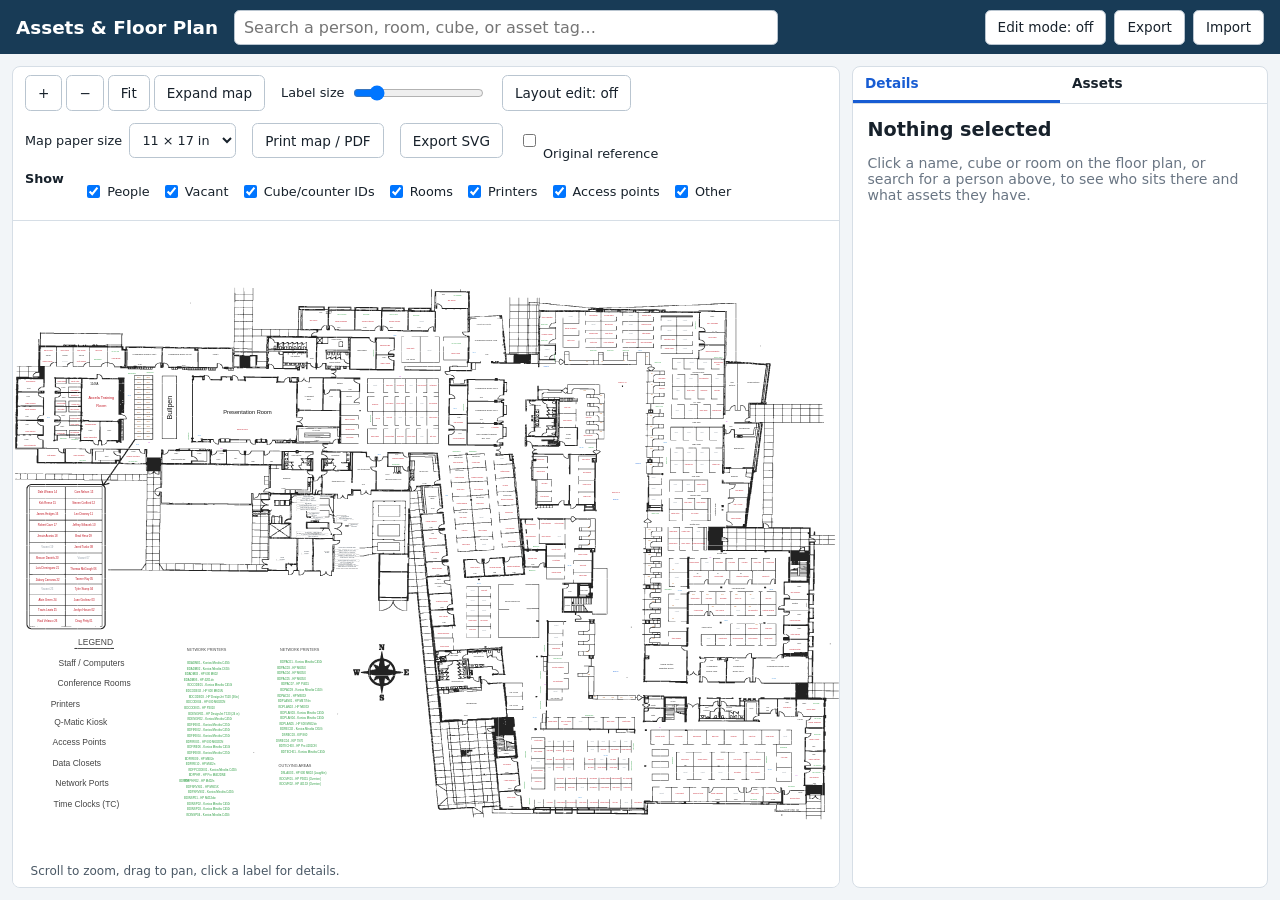
<file: index.html>
<!doctype html>
<html lang="en">
  <head>
    <meta charset="utf-8">
    <meta name="viewport" content="width=device-width, initial-scale=1">
    <meta name="description" content="Editable floor plan and asset inventory. Search people, rooms and assets and see where they are.">
    <link rel="icon" href="data:,">
    <title>Building Assets &amp; Floor Plan</title>
    <link rel="stylesheet" href="styles.css">
    <script src="app.js" defer></script>
  </head>
  <body>
    <header class="topbar">
      <h1>Assets &amp; Floor Plan</h1>

      <div class="search">
        <input id="global-search" type="search" autocomplete="off"
          placeholder="Search a person, room, cube, or asset tag…" aria-label="Search">
        <ul id="search-results" class="search-results" hidden></ul>
      </div>

      <div class="actions">
        <button id="edit-toggle" type="button" aria-pressed="false">Edit mode: off</button>
        <button id="export-json" type="button" title="Download all edits as a JSON file">Export</button>
        <label class="button" title="Load edits from an exported JSON file">
          Import <input id="import-json" type="file" accept="application/json" hidden>
        </label>
        <button id="reset-data" type="button" class="danger edit-only" title="Discard all edits made in this browser">Reset</button>
      </div>
    </header>

    <p id="status" class="status" role="status"></p>

    <main class="workspace">
      <section class="map-panel" aria-label="Floor plan">
        <div class="map-toolbar">
          <div class="zoom">
            <button id="zoom-in" type="button" aria-label="Zoom in">+</button>
            <button id="zoom-out" type="button" aria-label="Zoom out">−</button>
            <button id="zoom-fit" type="button">Fit</button>
            <button id="expand-map" type="button" aria-pressed="false">Expand map</button>
          </div>
          <label class="text-size">Label size
            <input id="text-scale" type="range" min="0.5" max="2" step="0.1" value="0.7">
          </label>
          <button id="layout-toggle" type="button" aria-pressed="false">Layout edit: off</button>
          <label class="paper-size">Map paper size
            <select id="map-paper-size">
              <option value="17x11">11 × 17 in</option>
              <option value="24x18">18 × 24 in</option>
              <option value="36x24">24 × 36 in</option>
            </select>
          </label>
          <button id="print-map" type="button" disabled>Print map / PDF</button>
          <button id="export-svg" type="button" title="Export editable traced paths and labels as SVG">Export SVG</button>
          <label><input id="show-reference" type="checkbox"> Original reference</label>
          <div id="layout-tools" class="layout-tools" hidden>
            <label>Tool
              <select id="layout-tool">
                <option value="select">Select / move</option>
                <option value="wall">Draw wall</option>
                <option value="rectangle">Draw cubicle / room</option>
              </select>
            </label>
            <button id="delete-shape" type="button" disabled>Delete selected</button>
            <button id="undo-layout" type="button" disabled>Undo layout edit</button>
          </div>
          <fieldset class="layers">
            <legend>Show</legend>
            <label><input type="checkbox" data-layer="people" checked> People</label>
            <label><input type="checkbox" data-layer="vacant" checked> Vacant</label>
            <label><input type="checkbox" data-layer="seats" checked> Cube/counter IDs</label>
            <label><input type="checkbox" data-layer="rooms" checked> Rooms</label>
            <label><input type="checkbox" data-layer="printers" checked> Printers</label>
            <label><input type="checkbox" data-layer="aps" checked> Access points</label>
            <label><input type="checkbox" data-layer="other" checked> Other</label>
          </fieldset>
          <div class="add-item edit-only">
            <select id="add-kind" aria-label="New label type"></select>
            <button id="add-item" type="button">Add to map</button>
          </div>
        </div>
        <div class="map-wrap">
          <svg id="map" xmlns="http://www.w3.org/2000/svg" viewBox="0 0 1224 792" role="img"
            aria-label="Floor plan. Click a name, cube, or room for details.">
            <image id="map-bg" href="data/floorplan.svg" x="0" y="0" width="1224" height="792" hidden/>
            <g id="map-geometry"></g>
            <g id="note-masks" aria-hidden="true"></g>
            <g id="map-items"></g>
            <path id="drawing-preview" hidden></path>
            <circle id="ring" class="ring" r="10" hidden></circle>
          </svg>
          <p class="map-hint">Scroll to zoom, drag to pan, click a label for details.<span class="edit-only"> Drag labels to move them.</span><span id="layout-hint" hidden> Layout editing: select and drag a traced fragment, or choose a drawing tool.</span></p>
        </div>
      </section>

      <aside class="sidebar">
        <div class="tabs" role="tablist">
          <button id="tab-details" type="button" role="tab" aria-selected="true" data-tab="details">Details</button>
          <button id="tab-assets" type="button" role="tab" aria-selected="false" data-tab="assets">Assets</button>
        </div>

        <section id="panel-details" class="tab-panel" role="tabpanel"></section>

        <section id="panel-assets" class="tab-panel" role="tabpanel" hidden>
          <div class="asset-filters">
            <input id="asset-search" type="search" placeholder="Search tag, type, person…" aria-label="Search assets">
            <select id="asset-type-filter" aria-label="Filter by type"></select>
            <select id="asset-status-filter" aria-label="Filter by status">
              <option value="">Everything</option>
              <option value="assigned">Assigned to a person/seat</option>
              <option value="storage">In storage</option>
              <option value="unassigned">Unassigned</option>
            </select>
          </div>
          <div class="asset-bar">
            <span id="asset-count"></span>
            <button id="add-asset" type="button" disabled>Add asset</button>
            <button id="export-csv" type="button">Export CSV</button>
          </div>
          <form id="asset-form" class="asset-form" hidden>
            <h2 id="asset-form-title">Add asset</h2>
            <p class="muted">Changes save only in this browser. Use Export to back them up.</p>
            <label>Asset tag <input id="asset-form-tag" required autocomplete="off"></label>
            <label>Asset type <input id="asset-form-type" list="type-options" required autocomplete="off" placeholder="e.g. Laptop or Monitor"></label>
            <label>Assignment
              <select id="asset-form-status">
                <option value="unassigned">Unassigned</option>
                <option value="assigned">Employee, room or seat</option>
                <option value="storage">Storage</option>
              </select>
            </label>
            <label id="asset-form-assignee-label" hidden>Assigned to
              <input id="asset-form-assignee" list="assignee-options" autocomplete="off" placeholder="Enter an employee, room or seat">
            </label>
            <label>Recorded location <input id="asset-form-location" autocomplete="off" placeholder="Optional, e.g. Tech Storage 1171A"></label>
            <label>Model <input id="asset-form-model" autocomplete="off"></label>
            <label>Serial number <input id="asset-form-serial" autocomplete="off"></label>
            <p id="asset-form-error" class="asset-form-error" role="alert" hidden></p>
            <div class="form-actions">
              <button type="submit">Save asset</button>
              <button id="cancel-asset" type="button">Cancel</button>
            </div>
          </form>
          <div class="report-actions">
            <button id="report-assigned" type="button" disabled>Assigned asset report</button>
            <button id="report-unassigned" type="button" disabled>Unassigned / storage report</button>
          </div>
          <div class="table-wrap">
            <table>
              <thead>
                <tr>
                  <th><button type="button" data-sort="tag">Tag</button></th>
                  <th><button type="button" data-sort="type">Type</button></th>
                  <th><button type="button" data-sort="assignee">Assigned to</button></th>
                  <th scope="col">Actions</th>
                </tr>
              </thead>
              <tbody id="asset-rows"></tbody>
            </table>
          </div>
          <button id="more-assets" type="button" hidden>Show more</button>
        </section>
      </aside>
    </main>

    <datalist id="type-options"></datalist>
    <datalist id="assignee-options"></datalist>
  </body>
</html>
</file>
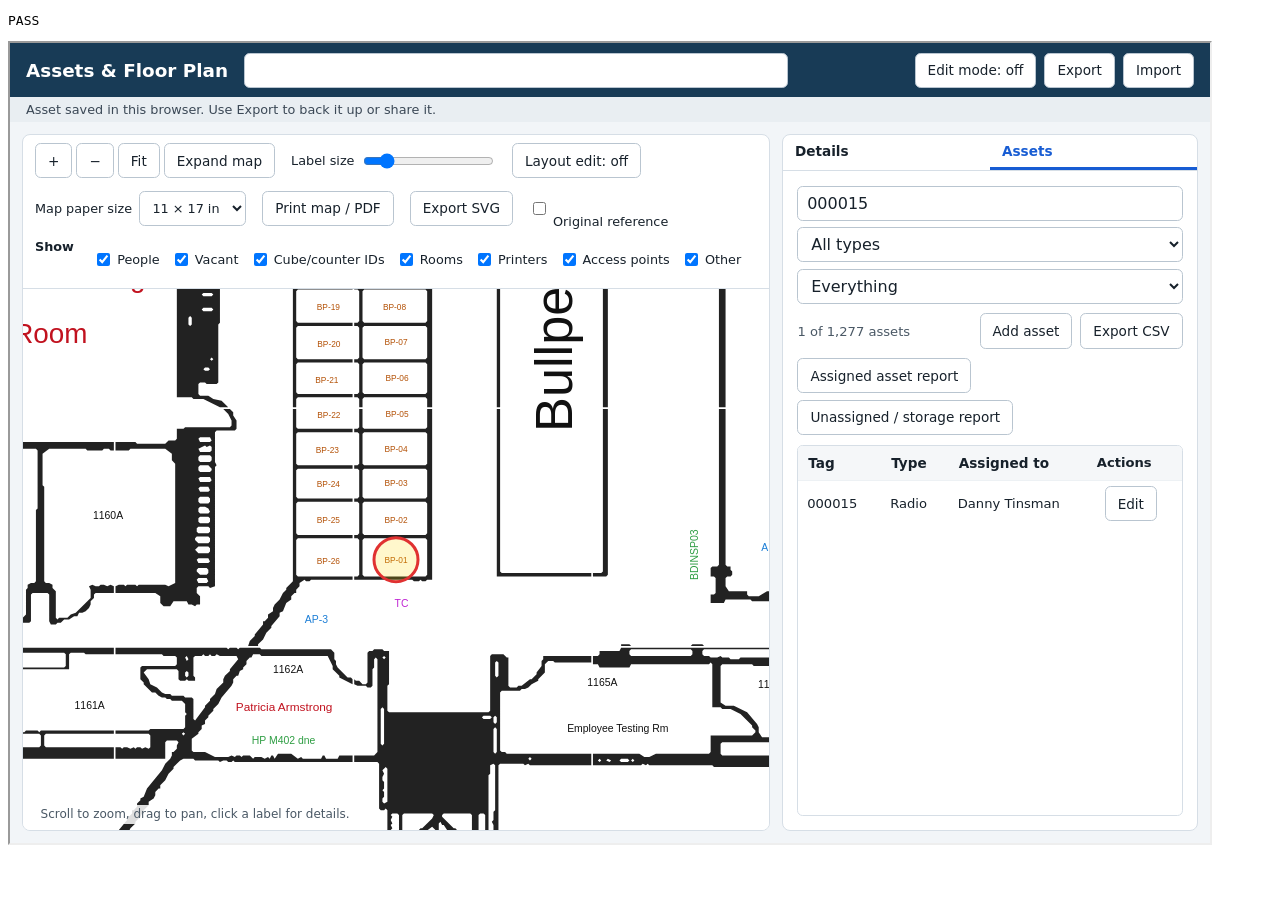
<file: tests/assets-edit.html>
<!doctype html>
<meta charset="utf-8">
<title>Asset editing browser checks</title>
<pre id="result">Running…</pre>
<iframe id="app" src="../index.html" style="width: 1200px; height: 800px"></iframe>
<script>
  const frame = document.querySelector("#app");
  const result = document.querySelector("#result");
  const wait = (ms) => new Promise((resolve) => setTimeout(resolve, ms));
  const assert = (condition, message) => { if (!condition) throw new Error(message); };
  const loaded = () => new Promise((resolve) => frame.addEventListener("load", resolve, { once: true }));
  async function ready() {
    for (let i = 0; i < 100; i += 1) {
      if (!frame.contentDocument.querySelector("#add-asset")?.disabled) return;
      await wait(50);
    }
    throw new Error("App did not load");
  }
  function value(doc, id, text) {
    doc.querySelector(id).value = text;
    doc.querySelector(id).dispatchEvent(new Event("change", { bubbles: true }));
  }
  function submit(doc) {
    doc.querySelector("#asset-form").dispatchEvent(new Event("submit", { bubbles: true, cancelable: true }));
  }
  async function run() {
    await loaded();
    await ready();
    let doc = frame.contentDocument;
    const app = frame.contentWindow;
    app.print = () => {};
    doc.querySelector("#tab-assets").click();
    doc.querySelector("#add-asset").click();
    submit(doc);
    assert(!doc.querySelector("#asset-form-error").hidden, "Missing fields were not reported");
    value(doc, "#asset-form-tag", "NEW-TEST-01");
    value(doc, "#asset-form-type", "Laptop");
    value(doc, "#asset-form-status", "assigned");
    submit(doc);
    assert(!doc.querySelector("#asset-form-error").hidden, "Missing employee was not reported");
    value(doc, "#asset-form-assignee", "Doug Petty 01");
    value(doc, "#asset-form-serial", "SERIAL-TEST");
    submit(doc);
    let saved = JSON.parse(localStorage.getItem("full-asset-environment.v1"));
    let added = saved.assets.find((asset) => asset.tag === "NEW-TEST-01");
    assert(added && added.assignee === "Doug Petty" && added.serial === "SERIAL-TEST", "New employee assignment was not saved");
    assert(doc.querySelector("#asset-rows").textContent.includes("Doug Petty"), "Added asset not visible");

    doc.querySelector('[aria-label="Edit NEW-TEST-01"]').click();
    value(doc, "#asset-form-status", "storage");
    value(doc, "#asset-form-location", "Tech Storage 1171A");
    submit(doc);
    saved = JSON.parse(localStorage.getItem("full-asset-environment.v1"));
    added = saved.assets.find((asset) => asset.tag === "NEW-TEST-01");
    assert(added.assignee === "Storage" && added.location === "Tech Storage 1171A", "Storage update was not saved");
    doc.querySelector("#report-unassigned").click();
    assert(doc.querySelector("#print-root").textContent.includes("NEW-TEST-01"), "Storage report omitted updated asset");

    doc.querySelector('[aria-label="Edit NEW-TEST-01"]').click();
    value(doc, "#asset-form-status", "assigned");
    value(doc, "#asset-form-assignee", "Doug Petty");
    submit(doc);
    doc.querySelector("#report-assigned").click();
    assert(doc.querySelector("#print-root").textContent.includes("NEW-TEST-01"), "Assigned report omitted updated asset");
    const reload = loaded();
    app.location.reload();
    await reload;
    await ready();
    doc = frame.contentDocument;
    const input = doc.querySelector("#global-search");
    input.value = "Doug Petty";
    input.dispatchEvent(new Event("input"));
    const match = [...doc.querySelectorAll("#search-results li")].find((item) => item.firstChild.textContent === "Doug Petty 01");
    assert(match, "Employee map result missing");
    match.dispatchEvent(new MouseEvent("mousedown", { bubbles: true }));
    assert(doc.querySelector("#panel-details").textContent.includes("NEW-TEST-01"), "Saved asset is not linked to employee on the map");
    doc.querySelector("#tab-assets").click();
    doc.querySelector("#add-asset").click();
    value(doc, "#asset-form-tag", "CANCELLED-TEST");
    doc.querySelector("#cancel-asset").click();
    assert(!JSON.parse(localStorage.getItem("full-asset-environment.v1")).assets.some((asset) => asset.tag === "CANCELLED-TEST"), "Cancelled asset was saved");
    const first = JSON.parse(localStorage.getItem("full-asset-environment.v1")).assets.find((asset) => asset.id === "a1");
    value(doc, "#asset-search", first.tag);
    doc.querySelector("#asset-search").dispatchEvent(new Event("input", { bubbles: true }));
    doc.querySelector(`[aria-label="Edit ${first.tag}"]`).click();
    value(doc, "#asset-form-status", "assigned");
    value(doc, "#asset-form-assignee", "Danny Tinsman");
    submit(doc);
    saved = JSON.parse(localStorage.getItem("full-asset-environment.v1"));
    assert(saved.assets.find((asset) => asset.id === first.id).assignee === "Danny Tinsman", "Existing asset could not be reassigned");
    assert(saved.assets.find((asset) => asset.id === first.id).model === first.model, "Editing lost existing model data");
    localStorage.removeItem("full-asset-environment.v1");
    result.textContent = "PASS";
  }
  run().catch((error) => { result.textContent = `FAIL: ${error.message}`; });
</script>
</file>
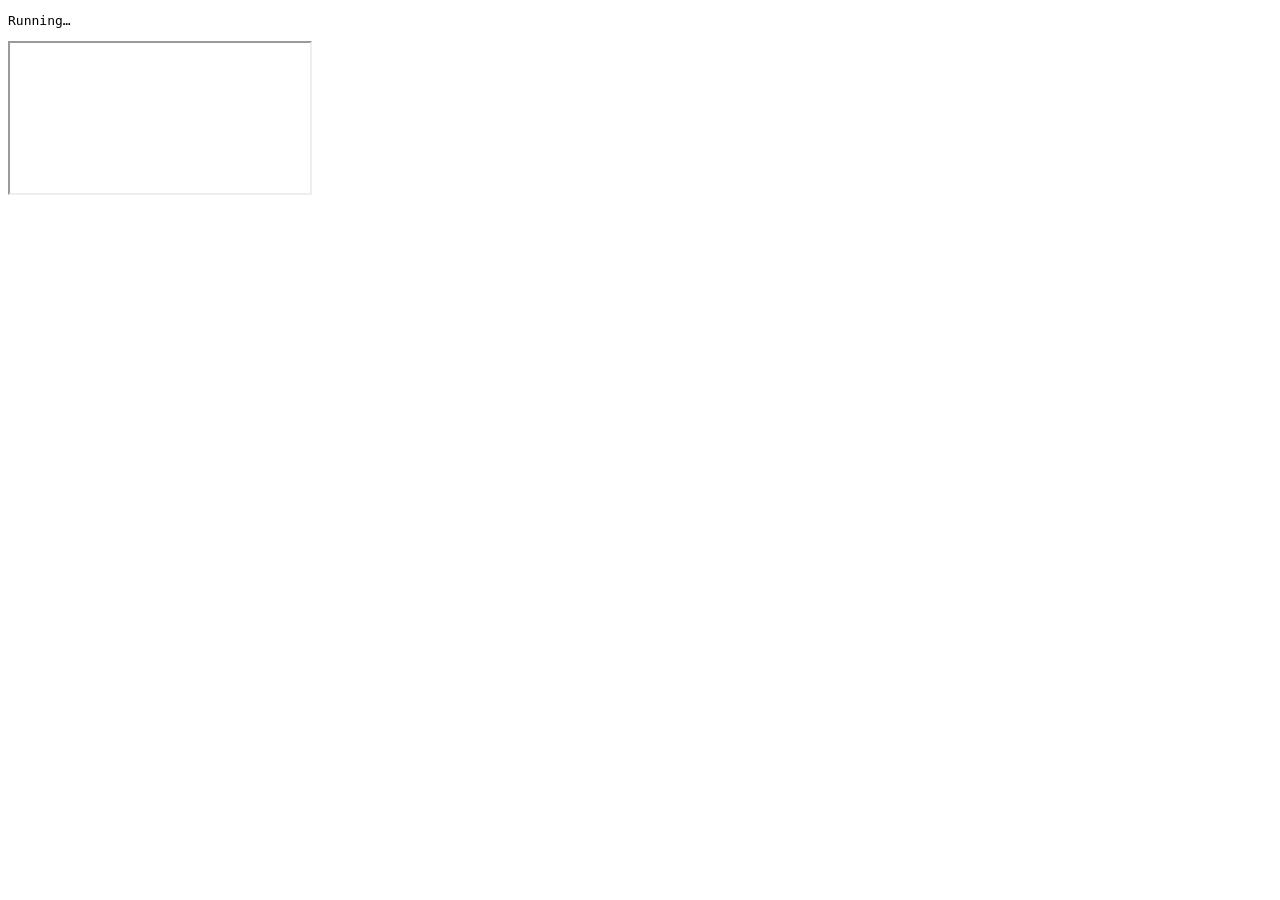
<file: tests/browser.html>
<!doctype html>
<meta charset="utf-8">
<title>Floor plan browser checks</title>
<pre id="result">Running…</pre>
<iframe id="app" src="../index.html"></iframe>
<script>
  const result = document.querySelector("#result");
  const frame = document.querySelector("#app");
  const wait = (ms) => new Promise((resolve) => setTimeout(resolve, ms));
  const assert = (condition, message) => {
    if (!condition) throw new Error(message);
  };
  const loaded = () => new Promise((resolve) => frame.addEventListener("load", resolve, { once: true }));
  async function ready() {
    for (let i = 0; i < 100; i += 1) {
      if (frame.contentDocument.querySelector("#asset-count")?.textContent.includes("assets")) return;
      await wait(50);
    }
    throw new Error("App did not load");
  }
  function search(doc, value) {
    const input = doc.querySelector("#global-search");
    input.value = value;
    input.dispatchEvent(new Event("input"));
    const match = [...doc.querySelectorAll("#search-results li")].find((item) => item.firstChild.textContent === value);
    assert(match && match.textContent.includes(value), `Missing search result: ${value} (${match?.textContent || "none"})`);
    match.dispatchEvent(new MouseEvent("mousedown", { bubbles: true }));
  }
  async function run() {
    await loaded();
    await ready();
    let doc = frame.contentDocument;
    assert(doc.querySelector("#asset-count").textContent.includes("1,276"), "Original assets missing");
    assert([...doc.querySelector("#asset-type-filter").options].some((option) => option.value === "Monitor"), "Type filter missing options");
    doc.querySelector("#asset-type-filter").value = "Monitor";
    doc.querySelector("#asset-type-filter").dispatchEvent(new Event("input"));
    assert(doc.querySelector("#asset-count").textContent.startsWith("584 "), "Type filter did not filter monitors");

    localStorage.setItem("full-asset-environment.v1", JSON.stringify({
      items: [
        { id: "p1", k: "person", t: "Jane Smith", x: 100, y: 100, s: 4, r: 0, loc: "" },
        { id: "p2", k: "person", t: "Jan Smith", x: 101, y: 101, s: 4, r: 0, loc: "" },
        { id: "r1", k: "room", t: "Room 1", x: 102, y: 102, s: 4, r: 0, loc: "" }
      ],
      assets: [
        { id: "a1", tag: "0001", type: "Monitor", assignee: "Jane Smith", model: "", serial: "", location: "" },
        { id: "a2", tag: "0002", type: "Laptop", assignee: "Storage", model: "", serial: "", location: "Tech Storage" }
      ]
    }));
    const reload = loaded();
    frame.contentWindow.location.reload();
    await reload;
    await ready();
    doc = frame.contentDocument;
    search(doc, "Jan Smith");
    assert(doc.querySelector("#panel-details").textContent.includes("No exact asset assignment"), "Similar names must not be matched automatically");
    search(doc, "Room 1");
    let details = doc.querySelector("#panel-details").textContent;
    assert(details.includes("Nearby labels (approximate)"), "Nearby labels must be marked approximate");
    assert(!details.includes("0001"), "Nearby person must not imply an asset assignment");

    doc.querySelector("#edit-toggle").click();
    search(doc, "Jan Smith");
    const labels = [...doc.querySelectorAll("#panel-details label")];
    const nameInput = labels.find((label) => label.textContent.includes("Asset assignee name")).querySelector("input");
    nameInput.value = "Jane Smith";
    nameInput.dispatchEvent(new Event("change"));
    const locationInput = labels.find((label) => label.textContent.includes("Location note")).querySelector("input");
    locationInput.value = "Room 1";
    locationInput.dispatchEvent(new Event("input"));
    await wait(350);
    search(doc, "Room 1");
    details = doc.querySelector("#panel-details").textContent;
    assert(details.includes("People assigned to this location") && details.includes("0001"), "Explicit location and asset links did not work");
    const saved = JSON.parse(localStorage.getItem("full-asset-environment.v1"));
    assert(saved.items[1].loc === "Room 1" && saved.items[1].assignee === "Jane Smith", "Edits were not saved");
    const invalid = new DataTransfer();
    invalid.items.add(new File(['{"items":[{}],"assets":[]}'], "bad.json", { type: "application/json" }));
    const input = doc.querySelector("#import-json");
    input.files = invalid.files;
    input.dispatchEvent(new Event("change"));
    for (let i = 0; i < 50 && !doc.querySelector("#status").textContent.includes("isn't a valid export"); i += 1) {
      await wait(50);
    }
    assert(doc.querySelector("#status").textContent.includes("isn't a valid export"), "Invalid import was not rejected");
    assert(JSON.parse(localStorage.getItem("full-asset-environment.v1")).items[1].loc === "Room 1", "Invalid import overwrote saved edits");
    const restore = loaded();
    frame.contentWindow.location.reload();
    await restore;
    await ready();
    doc = frame.contentDocument;
    search(doc, "Room 1");
    assert(doc.querySelector("#panel-details").textContent.includes("0001"), "Linked assets did not survive reload");
    localStorage.removeItem("full-asset-environment.v1");
    result.textContent = "PASS";
  }
  run().catch((error) => { result.textContent = `FAIL: ${error.message}`; });
</script>
</file>
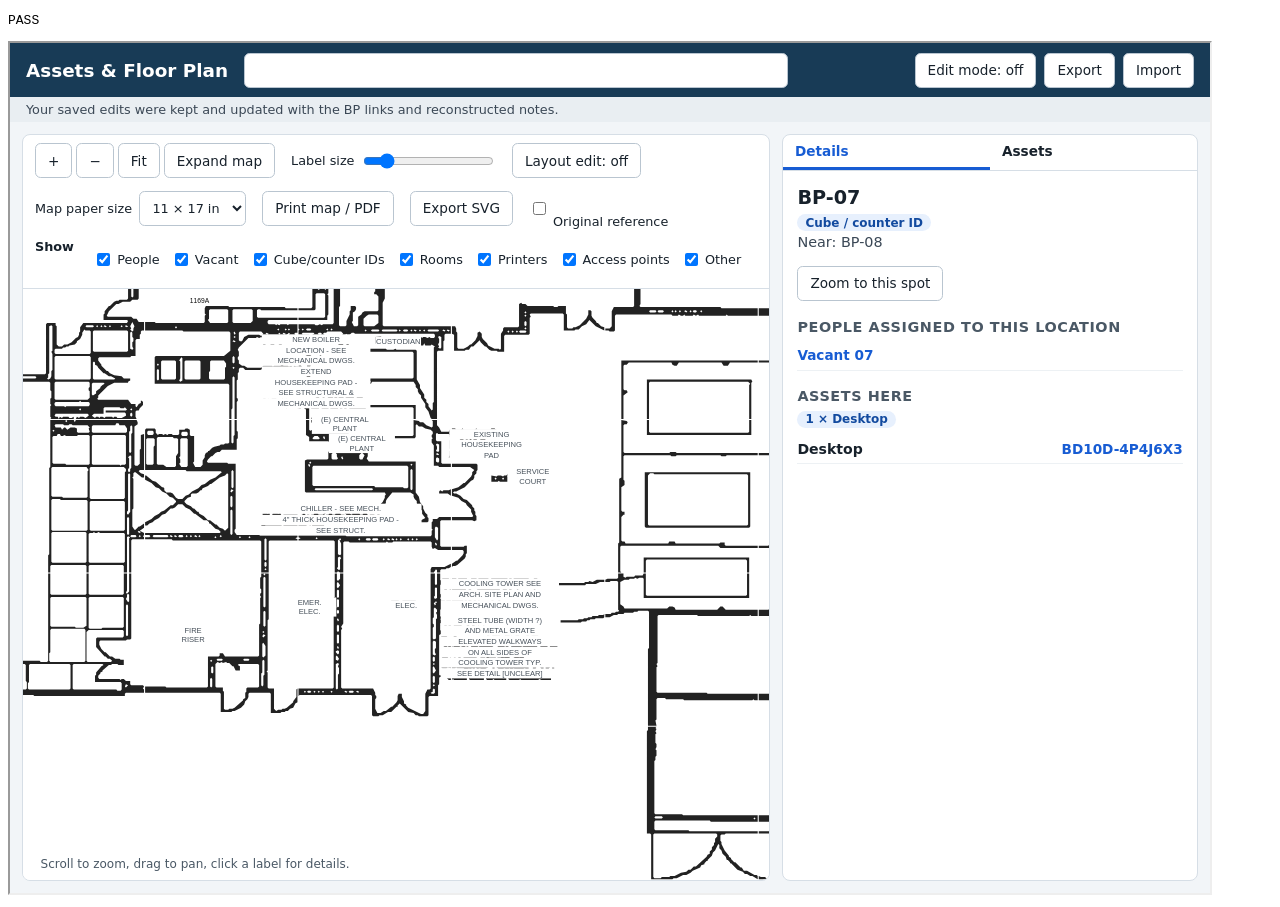
<file: tests/bullpen-notes.html>
<!doctype html>
<meta charset="utf-8">
<title>Bullpen and notes browser checks</title>
<pre id="result">Running…</pre>
<iframe id="app" src="../index.html" style="width: 1200px; height: 850px"></iframe>
<script>
  const result = document.querySelector("#result");
  const frame = document.querySelector("#app");
  const wait = (ms) => new Promise((resolve) => setTimeout(resolve, ms));
  const assert = (condition, message) => { if (!condition) throw new Error(message); };
  const loaded = () => new Promise((resolve) => frame.addEventListener("load", resolve, { once: true }));
  async function ready() {
    for (let i = 0; i < 100; i += 1) {
      if (frame.contentDocument.querySelector("#map-geometry path")) return;
      await wait(50);
    }
    throw new Error("App did not load");
  }
  function search(doc, value, exact) {
    const input = doc.querySelector("#global-search");
    input.value = value;
    input.dispatchEvent(new Event("input"));
    const match = [...doc.querySelectorAll("#search-results li")].find((item) =>
      item.firstChild.textContent === exact,
    );
    assert(match, `Missing search result: ${exact}`);
    match.dispatchEvent(new MouseEvent("mousedown", { bubbles: true }));
  }
  async function run() {
    const initialLoad = loaded();
    const [plan, assets, geometry] = await Promise.all([
      fetch("../data/floorplan.json").then((response) => response.json()),
      fetch("../data/assets.json").then((response) => response.json()),
      fetch("../data/floorplan-geometry.json").then((response) => response.json()),
    ]);
    await initialLoad;
    await ready();
    const linked = plan.items.filter((item) => /^BP-\d\d$/.test(item.loc || ""));
    assert(linked.length === 26, "Expected 26 BP links");
    for (let number = 1; number <= 26; number += 1) {
      const location = `BP-${String(number).padStart(2, "0")}`;
      assert(linked.filter((item) => item.loc === location).length === 1, `Missing ${location} occupant`);
    }
    const note = plan.items.find((item) => item.t === "NEW BOILER");
    assert(note?.k === "note" && plan.noteMasks.length >= 30, "Editable notes missing");

    const oldItems = plan.items.filter((item) => item.k !== "note").map((item) =>
      item.loc?.startsWith("BP-") ? { ...item, loc: "" } : item,
    );
    oldItems[0].t = "User-edited label";
    geometry[0].x = 42;
    localStorage.setItem("full-asset-environment.v1", JSON.stringify({ version: 2, items: oldItems, assets, geometry }));
    const reload = loaded();
    frame.contentWindow.location.reload();
    await reload;
    await ready();
    const doc = frame.contentDocument;
    const saved = JSON.parse(localStorage.getItem("full-asset-environment.v1"));
    assert(saved.version === 3 && saved.items[0].t === "User-edited label", "Existing edits were not preserved");
    assert(saved.geometry[0].x === 42, "Existing layout edits were not preserved");
    assert(saved.items.filter((item) => item.loc?.startsWith("BP-")).length === 26, "Existing data did not receive BP links");
    assert(saved.items.some((item) => item.t === "NEW BOILER" && item.k === "note"), "Existing data did not receive notes");

    search(doc, "Doug Petty", "Doug Petty 01");
    const seat = plan.items.find((item) => item.t === "BP-01");
    assert(Number(doc.querySelector("#ring").getAttribute("cx")) === seat.x, "Person search did not highlight the BP seat");
    assert(doc.querySelector("#panel-details").textContent.includes("BP-01"), "Person location missing");
    const seatAsset = assets.find((asset) => asset.assignee === "Bullpen 1");
    assert(seatAsset && doc.querySelector("#panel-details").textContent.includes(seatAsset.tag), "Person is missing their seat's asset");
    search(doc, "BP-01", "BP-01");
    let details = doc.querySelector("#panel-details").textContent;
    assert(details.includes("Doug Petty") && details.includes("Assets here"), "BP seat did not show its person and assets");
    search(doc, "BP-07", "BP-07");
    details = doc.querySelector("#panel-details").textContent;
    assert(details.includes("Vacant 07"), "Vacant BP seat did not show the vacancy");
    assert(doc.querySelector("#note-masks rect") && [...doc.querySelectorAll(".k-note text")].some((text) => text.textContent === "NEW BOILER"), "Notes are not rendered as text");
    let exported;
    frame.contentWindow.URL.createObjectURL = (blob) => { exported = blob; return "blob:test"; };
    frame.contentWindow.URL.revokeObjectURL = () => {};
    frame.contentWindow.HTMLAnchorElement.prototype.click = () => {};
    doc.querySelector("#export-svg").click();
    const svg = new DOMParser().parseFromString(await exported.text(), "image/svg+xml");
    assert([...svg.querySelectorAll("text")].some((text) => text.textContent === "NEW BOILER"), "SVG did not export note text");
    assert(svg.querySelector("rect"), "SVG did not export note masks");
    frame.contentWindow.eval("view = { x: 380, y: 295, w: 165, h: 185 }; applyView();");
    localStorage.removeItem("full-asset-environment.v1");
    result.textContent = "PASS";
  }
  run().catch((error) => { result.textContent = `FAIL: ${error.message}`; });
</script>
</file>
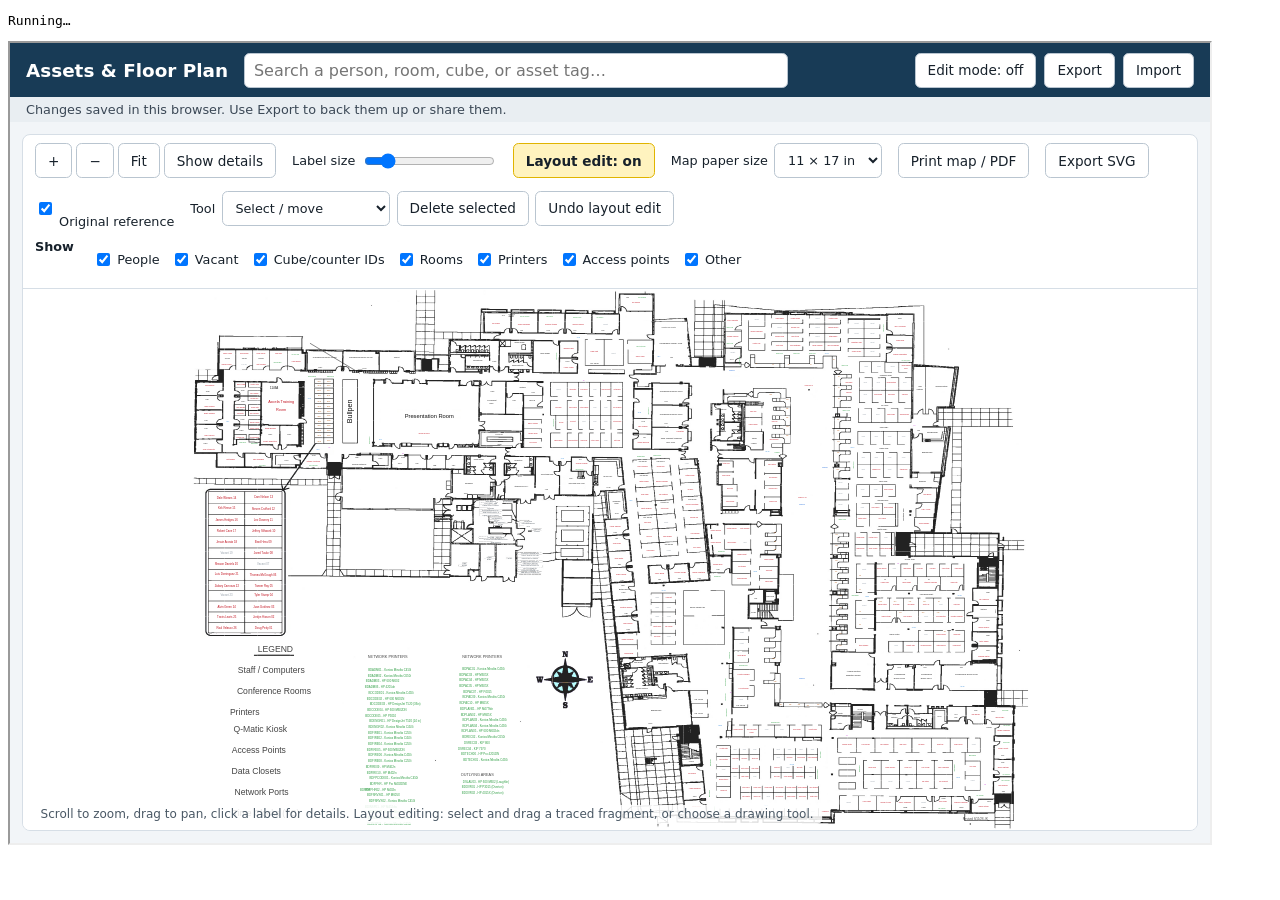
<file: tests/layout.html>
<!doctype html>
<meta charset="utf-8">
<title>Editable layout browser checks</title>
<pre id="result">Running…</pre>
<iframe id="app" src="../index.html" style="width: 1200px; height: 800px"></iframe>
<script>
  const result = document.querySelector("#result");
  const frame = document.querySelector("#app");
  const wait = (ms) => new Promise((resolve) => setTimeout(resolve, ms));
  const assert = (condition, message) => { if (!condition) throw new Error(message); };
  const loaded = () => new Promise((resolve) => frame.addEventListener("load", resolve, { once: true }));
  async function ready() {
    for (let i = 0; i < 100; i += 1) {
      if (frame.contentDocument.querySelector("#map-geometry path")) return;
      await wait(50);
    }
    throw new Error("Geometry did not load");
  }
  function pointer(target, type, x, y) {
    target.dispatchEvent(new PointerEvent(type, { bubbles: true, button: 0, pointerId: 1, clientX: x, clientY: y }));
  }
  async function run() {
    await loaded();
    await ready();
    let doc = frame.contentDocument;
    let map = doc.querySelector("#map");
    map.setPointerCapture = () => {};
    const originalCount = doc.querySelectorAll("#map-geometry path").length;
    assert(originalCount > 500, "Trace fragments missing");
    doc.querySelector("#expand-map").click();
    assert(doc.querySelector(".workspace").classList.contains("expanded"), "Map did not expand");
    doc.querySelector("#show-reference").click();
    assert(!doc.querySelector("#map-bg").hasAttribute("hidden"), "Reference did not turn on");
    doc.querySelector("#layout-toggle").click();
    assert(map.classList.contains("layout-edit"), "Layout edit did not turn on");

    doc.querySelector("#layout-tool").value = "wall";
    pointer(map, "pointerdown", 300, 300);
    pointer(map, "pointermove", 350, 330);
    pointer(map, "pointerup", 350, 330);
    assert(doc.querySelectorAll("#map-geometry path").length === originalCount + 1, "Wall was not added");
    assert(!doc.querySelector("#undo-layout").disabled, "Undo was not enabled");
    await wait(350);
    let saved = JSON.parse(localStorage.getItem("full-asset-environment.v1"));
    let wall = saved.geometry.find((shape) => shape.kind === "wall");
    assert(wall && wall.d.includes("L"), "Wall was not saved");

    doc.querySelector("#layout-tool").value = "select";
    const wallNode = doc.querySelector(`[data-id="${wall.id}"]`);
    pointer(wallNode, "pointerdown", 300, 300);
    pointer(map, "pointermove", 330, 300);
    pointer(map, "pointerup", 330, 300);
    await wait(350);
    saved = JSON.parse(localStorage.getItem("full-asset-environment.v1"));
    wall = saved.geometry.find((shape) => shape.kind === "wall");
    assert(wall.x !== 0, "Wall did not move");
    doc.querySelector("#undo-layout").click();
    await wait(350);
    saved = JSON.parse(localStorage.getItem("full-asset-environment.v1"));
    assert(saved.geometry.find((shape) => shape.kind === "wall").x === 0, "Undo did not restore wall position");

    doc.querySelector("#layout-tool").value = "rectangle";
    pointer(map, "pointerdown", 300, 300);
    pointer(map, "pointermove", 350, 330);
    pointer(map, "pointerup", 350, 330);
    assert(doc.querySelectorAll("#map-geometry path").length === originalCount + 2, "Cubicle was not added");
    doc.querySelector("#delete-shape").click();
    assert(doc.querySelectorAll("#map-geometry path").length === originalCount + 1, "Selected cubicle was not deleted");
    await wait(350);

    const reload = loaded();
    frame.contentWindow.location.reload();
    await reload;
    await ready();
    doc = frame.contentDocument;
    assert(doc.querySelectorAll("#map-geometry path").length === originalCount + 1, "Wall did not survive reload");
    const appWindow = frame.contentWindow;
    let exported;
    appWindow.URL.createObjectURL = (blob) => { exported = blob; return "blob:test"; };
    appWindow.URL.revokeObjectURL = () => {};
    appWindow.HTMLAnchorElement.prototype.click = () => {};
    doc.querySelector("#export-svg").click();
    assert(exported, "SVG was not exported");
    const content = await exported.text();
    const parsed = new DOMParser().parseFromString(content, "image/svg+xml");
    assert(!parsed.querySelector("parsererror"), "SVG is malformed");
    assert(parsed.querySelectorAll("path").length === originalCount + 1, "SVG does not contain editable geometry");
    assert(parsed.querySelectorAll("text").length > 100, "SVG does not contain labels");
    assert(!parsed.querySelector("image"), "SVG unexpectedly contains a flattened image");
    localStorage.removeItem("full-asset-environment.v1");
    result.textContent = "PASS";
  }
  run().catch((error) => { result.textContent = `FAIL: ${error.message}`; });
</script>
</file>
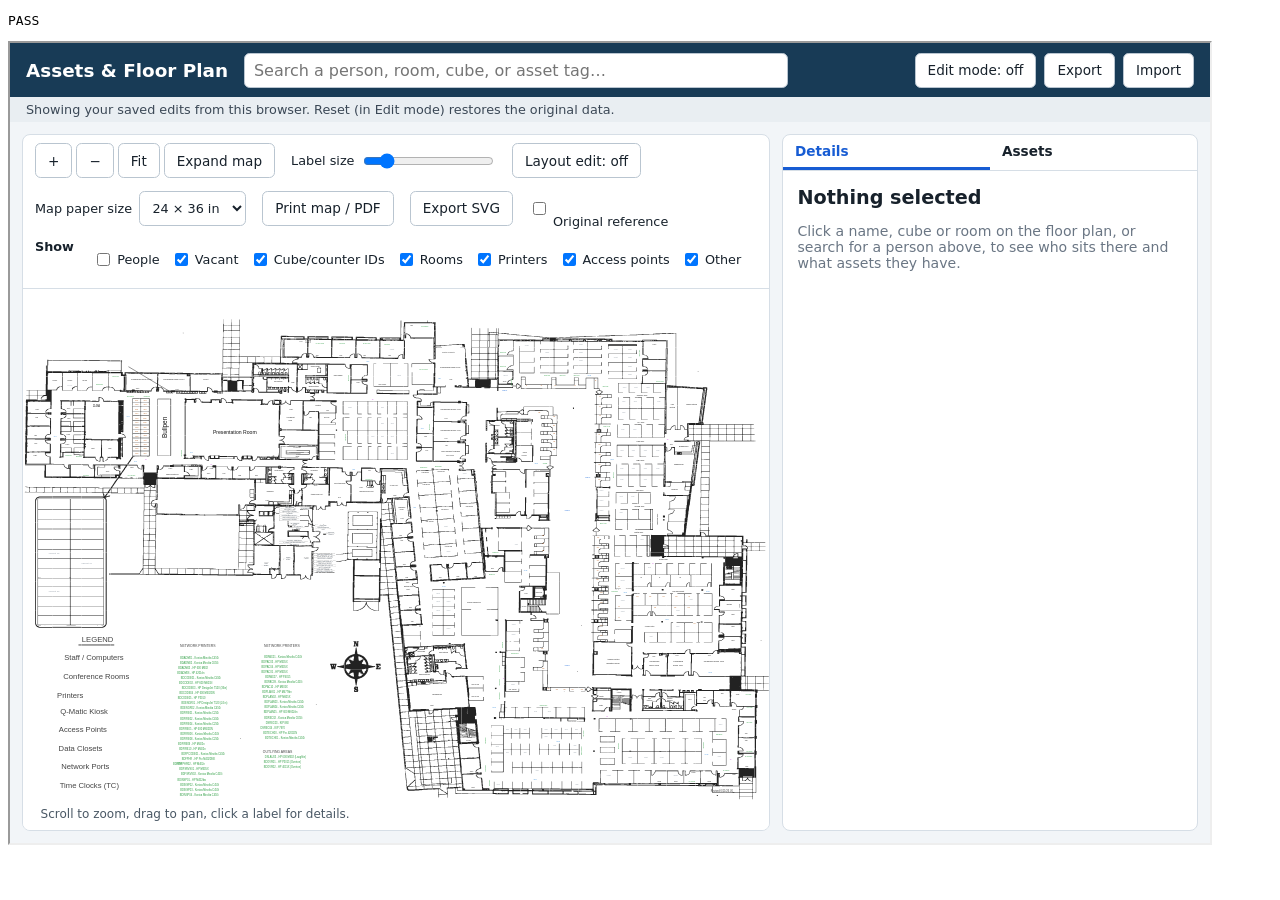
<file: tests/reports.html>
<!doctype html>
<meta charset="utf-8">
<title>Print and report browser checks</title>
<pre id="result">Running…</pre>
<iframe id="app" src="../index.html" style="width: 1200px; height: 800px"></iframe>
<script>
  const frame = document.querySelector("#app");
  const result = document.querySelector("#result");
  const wait = (ms) => new Promise((resolve) => setTimeout(resolve, ms));
  const assert = (condition, message) => { if (!condition) throw new Error(message); };
  const loaded = () => new Promise((resolve) => frame.addEventListener("load", resolve, { once: true }));
  async function ready() {
    for (let i = 0; i < 100; i += 1) {
      if (frame.contentDocument.querySelector("#map-geometry path")) return;
      await wait(50);
    }
    throw new Error("App did not load");
  }
  async function run() {
    await loaded();
    await ready();
    const app = frame.contentWindow;
    let doc = frame.contentDocument;
    const source = JSON.parse(localStorage.getItem("full-asset-environment.v1") || "null");
    const data = source || {
      version: 3,
      items: await fetch("../data/floorplan.json").then((response) => response.json()).then((plan) => plan.items),
      geometry: await fetch("../data/floorplan-geometry.json").then((response) => response.json()),
    };
    const asset = (id, tag, type, assignee, location = "") =>
      ({ id, tag, type, assignee, location, model: "", serial: "" });
    data.assets = [
      asset("1", "002", "Monitor", "Zoe"),
      asset("2", "020", "Monitor", "Amy"),
      asset("3", "010", "Monitor", "Amy"),
      asset("4", "100", "Laptop", "Amy"),
      asset("5", "003", "Tablet", ""),
      asset("6", "004", "Laptop", "Storage", "Tech Storage"),
      asset("7", "005", "Laptop", "Counter 1"),
    ];
    data.items.push({ id: "print-test", k: "person", t: "Edited printable name", x: 1300, y: 200, s: 5, r: 0, loc: "" });
    data.geometry.push({ id: "print-wall", kind: "wall", d: "M0 0L30 0", x: 1350, y: 250 });
    localStorage.setItem("full-asset-environment.v1", JSON.stringify(data));
    const reload = loaded();
    app.location.reload();
    await reload;
    await ready();
    doc = frame.contentDocument;
    app.print = () => {};
    doc.querySelector("#asset-search").value = "not in inventory";
    doc.querySelector("#asset-search").dispatchEvent(new Event("input"));

    doc.querySelector("#report-assigned").click();
    let root = doc.querySelector("#print-root");
    let groups = [...root.querySelectorAll(".report-group")];
    assert(groups.map((group) => group.querySelector("h2").textContent).join("|") === "Amy (3)|Counter 1 (1)|Zoe (1)", "Assigned groups are incomplete or not alphabetical");
    const rows = [...groups[0].querySelectorAll("tbody tr")].map((row) => row.textContent);
    assert(rows.join("|") === "Laptop100|Monitor010|Monitor020", "Assets are not sorted by type then tag");
    assert(!root.textContent.includes("Storage") && !root.textContent.includes("Tablet"), "Unassigned or storage included in assigned report");
    assert(doc.querySelector("#print-page-style").textContent.includes("portrait"), "Report is not portrait");

    doc.querySelector("#report-unassigned").click();
    root = doc.querySelector("#print-root");
    const unassigned = [...root.querySelectorAll("tbody tr")].map((row) => row.textContent);
    assert(unassigned.length === 2 && unassigned[0].includes("Storage") && unassigned[0].includes("Tech Storage") && unassigned[1].includes("Unassigned"), "Unassigned report omitted storage or location");
    assert(root.textContent.includes("2 assets"), "Report applied on-screen filters");

    const people = doc.querySelector('[data-layer="people"]');
    people.click();
    doc.querySelector("#print-map").click();
    root = doc.querySelector("#print-root");
    const svg = root.querySelector("svg");
    assert([...svg.querySelectorAll("text")].some((text) => text.textContent === "Edited printable name"), "Print omitted hidden or edited labels");
    assert([...svg.querySelectorAll("path")].some((path) => path.getAttribute("transform") === "translate(1350 250)"), "Print omitted edited geometry");
    const box = svg.getAttribute("viewBox").split(" ").map(Number);
    assert(box[0] + box[2] >= 1380, "Print map clipped geometry outside the original bounds");
    assert(doc.querySelector("#print-page-style").textContent.includes("17in 11in"), "Default map size is not 11 by 17 inches");
    assert(!root.querySelector("#ring") && !root.querySelector("image"), "Print included selection or reference image");
    for (const [value, expected] of [["24x18", "24in 18in"], ["36x24", "36in 24in"]]) {
      doc.querySelector("#map-paper-size").value = value;
      doc.querySelector("#print-map").click();
      assert(doc.querySelector("#print-page-style").textContent.includes(expected), `Map size ${value} not applied`);
    }
    localStorage.removeItem("full-asset-environment.v1");
    result.textContent = "PASS";
  }
  run().catch((error) => { result.textContent = `FAIL: ${error.message}`; });
</script>
</file>
<file: styles.css>
:root {
  color-scheme: light;
  font-family: Inter, ui-sans-serif, system-ui, -apple-system, "Segoe UI", sans-serif;
  color: #17212b;
  background: #f2f5f8;
  --accent: #175cd3;
  --border: #d6dee6;
  --text-scale: 0.7;
}

* { box-sizing: border-box; }
body { margin: 0; min-width: 320px; height: 100vh; display: flex; flex-direction: column; }
button, input, select { font: inherit; }
.sr-only { position: absolute; width: 1px; height: 1px; overflow: hidden; clip: rect(0 0 0 0); }
[hidden] { display: none !important; }
body:not(.editing) .edit-only { display: none !important; }

button, .button {
  min-height: 2.2rem;
  padding: 0.35rem 0.75rem;
  border: 1px solid #b9c5d0;
  border-radius: 0.35rem;
  background: #fff;
  color: #17212b;
  font-size: 0.85rem;
  cursor: pointer;
  display: inline-flex;
  align-items: center;
}
button:hover, .button:hover { background: #eef3f8; }
button.danger { color: #a32121; border-color: #e0b4b4; }
button:focus-visible, input:focus-visible, select:focus-visible, .button:focus-within {
  outline: 3px solid #83b9fc;
  outline-offset: 1px;
}
input, select {
  min-width: 0;
  min-height: 2.2rem;
  padding: 0.35rem 0.55rem;
  border: 1px solid #b9c5d0;
  border-radius: 0.35rem;
  background: #fff;
  color: inherit;
}

.topbar {
  display: flex;
  align-items: center;
  gap: 1rem;
  padding: 0.6rem 1rem;
  background: #183b56;
  color: #fff;
}
.topbar h1 { margin: 0; font-size: 1.15rem; white-space: nowrap; }
.search { position: relative; flex: 1; max-width: 34rem; }
.search input { width: 100%; }
.search-results {
  position: absolute;
  z-index: 20;
  top: calc(100% + 4px);
  left: 0;
  right: 0;
  max-height: 22rem;
  margin: 0;
  padding: 0.25rem;
  overflow: auto;
  list-style: none;
  border: 1px solid var(--border);
  border-radius: 0.4rem;
  background: #fff;
  color: #17212b;
  box-shadow: 0 8px 24px rgb(0 0 0 / 20%);
}
.search-results li { padding: 0.45rem 0.6rem; border-radius: 0.3rem; cursor: pointer; }
.search-results li[aria-selected="true"], .search-results li:hover { background: #e7f0fd; }
.search-results small { display: block; color: #5b6875; }
.actions { display: flex; gap: 0.5rem; margin-left: auto; }
#edit-toggle[aria-pressed="true"], #layout-toggle[aria-pressed="true"] { background: #fff3bf; border-color: #e0b400; font-weight: 700; }

.status {
  margin: 0;
  padding: 0.3rem 1rem;
  background: #e9eef2;
  font-size: 0.8rem;
  color: #3b4856;
}
.status:empty { display: none; }

.workspace {
  display: grid;
  grid-template-columns: minmax(0, 1fr) 26rem;
  gap: 0.75rem;
  padding: 0.75rem;
  flex: 1;
  min-height: 0;
}
.workspace.expanded { grid-template-columns: minmax(0, 1fr); }
.workspace.expanded .sidebar { display: none; }
.map-panel, .sidebar {
  display: flex;
  flex-direction: column;
  min-height: 0;
  min-width: 0;
  overflow: hidden;
  border: 1px solid var(--border);
  border-radius: 0.5rem;
  background: #fff;
}

.map-toolbar {
  display: flex;
  flex-wrap: wrap;
  align-items: center;
  gap: 0.6rem 1rem;
  padding: 0.5rem 0.75rem;
  border-bottom: 1px solid var(--border);
  font-size: 0.8rem;
}
.zoom { display: flex; gap: 0.25rem; }
.text-size { display: flex; align-items: center; gap: 0.4rem; }
.text-size input { min-height: 0; padding: 0; }
.paper-size { display: flex; align-items: center; gap: 0.4rem; }
.layers { display: flex; flex-wrap: wrap; gap: 0.2rem 0.7rem; margin: 0; padding: 0; border: 0; }
.layers legend { float: left; margin-right: 0.5rem; padding: 0; font-weight: 700; }
.layers label { display: inline-flex; align-items: center; gap: 0.25rem; }
.add-item { display: flex; gap: 0.3rem; }
.layout-tools { display: flex; align-items: center; gap: 0.4rem; }
.layout-tools label { display: flex; align-items: center; gap: 0.4rem; }

.map-wrap { position: relative; flex: 1; min-height: 0; background: #fff; }
#map { width: 100%; height: 100%; display: block; touch-action: none; cursor: grab; user-select: none; }
#map:active { cursor: grabbing; }
#map-bg { opacity: 0.45; pointer-events: none; }
#map-geometry { pointer-events: none; }
#note-masks { fill: #fff; pointer-events: none; }
.layout-edit #map-geometry { pointer-events: all; }
.layout-edit #map-items { pointer-events: none; }
.layout-edit .geometry-shape { cursor: move; }
.layout-edit .geometry-shape:hover, .geometry-shape.selected { fill: #d32f2f; stroke: #d32f2f; }
#drawing-preview { fill: none; stroke: #d32f2f; stroke-width: 1; pointer-events: none; }
.map-hint {
  position: absolute;
  left: 0.6rem;
  bottom: 0.4rem;
  margin: 0;
  padding: 0.15rem 0.5rem;
  border-radius: 0.3rem;
  background: rgb(255 255 255 / 85%);
  font-size: 0.75rem;
  color: #4a5865;
  pointer-events: none;
}

.item text {
  font-family: Arial, sans-serif;
  text-anchor: middle;
  dominant-baseline: central;
  pointer-events: none;
}
.item .hit { fill: transparent; }
.item { cursor: pointer; }
.editing .item { cursor: move; }
.item:hover .hit { fill: rgb(23 92 211 / 14%); }
.item.sel .hit { fill: rgb(255 213 0 / 55%); }
.item.sel text { font-weight: 700; }
.k-person text { fill: #c1121f; }
.k-vacant text { fill: #9aa3ad; }
.k-seat text { fill: #b45309; }
.k-room text { fill: #111; }
.k-note text { fill: #46505a; }
.k-printer text { fill: #2f9e44; }
.k-ap text { fill: #1c7ed6; }
.k-kiosk text { fill: #0b5ed7; }
.k-clock text { fill: #c026d3; }
.k-label text, .k-legend text { fill: #444; }
.hide-people .layer-people,
.hide-vacant .layer-vacant,
.hide-seats .layer-seats,
.hide-rooms .layer-rooms,
.hide-printers .layer-printers,
.hide-aps .layer-aps,
.hide-other .layer-other { display: none; }
.ring {
  fill: rgb(255 213 0 / 20%);
  stroke: #e03131;
  stroke-width: 3;
  vector-effect: non-scaling-stroke;
  pointer-events: none;
}

.sidebar { min-height: 0; }
.tabs { display: flex; border-bottom: 1px solid var(--border); }
.tabs button {
  flex: 1;
  border: 0;
  border-bottom: 3px solid transparent;
  border-radius: 0;
  background: transparent;
  font-weight: 600;
}
.tabs button[aria-selected="true"] { border-bottom-color: var(--accent); color: var(--accent); }
.tab-panel { flex: 1; min-height: 0; overflow: auto; padding: 0.9rem; }
#panel-assets { display: flex; flex-direction: column; gap: 0.6rem; }
#panel-assets[hidden] { display: none; }

.details h2 { margin: 0 0 0.2rem; font-size: 1.2rem; }
.details h3 { margin: 1.1rem 0 0.4rem; font-size: 0.9rem; text-transform: uppercase; letter-spacing: 0.04em; color: #4a5865; }
.details .meta { margin: 0.15rem 0; color: #3b4856; font-size: 0.9rem; }
.details .empty, .muted { color: #6a7684; font-size: 0.88rem; }
.badge {
  display: inline-block;
  padding: 0.1rem 0.5rem;
  border-radius: 1rem;
  background: #e7f0fd;
  color: #124a9f;
  font-size: 0.75rem;
  font-weight: 600;
}
.warn { padding: 0.5rem 0.65rem; border-radius: 0.35rem; background: #fff4db; font-size: 0.85rem; }
.form-grid { display: grid; gap: 0.5rem; margin: 0.8rem 0; }
.form-grid label { display: grid; gap: 0.2rem; font-size: 0.78rem; font-weight: 600; color: #344252; }
.form-row { display: flex; gap: 0.5rem; }
.form-row label { flex: 1; }
.list { margin: 0; padding: 0; list-style: none; }
.list li { display: flex; justify-content: space-between; gap: 0.5rem; padding: 0.4rem 0; border-bottom: 1px solid #edf1f4; font-size: 0.88rem; }
.link {
  min-height: 0;
  padding: 0;
  border: 0;
  background: none;
  color: var(--accent);
  font-weight: 600;
  text-align: left;
}
.link:hover { background: none; text-decoration: underline; }
.chips { display: flex; flex-wrap: wrap; gap: 0.3rem; margin: 0.4rem 0; }

.asset-filters { display: grid; gap: 0.4rem; }
.asset-bar { display: flex; align-items: center; gap: 0.5rem; font-size: 0.82rem; color: #4a5865; }
.asset-bar span:first-child { flex: 1; }
.report-actions { display: flex; flex-wrap: wrap; gap: 0.4rem; }
.asset-form {
  display: grid;
  gap: 0.5rem;
  padding: 0.75rem;
  border: 1px solid var(--border);
  border-radius: 0.35rem;
  background: #f5f7f9;
}
.asset-form h2, .asset-form p { margin: 0; }
.asset-form h2 { font-size: 1rem; }
.asset-form label { display: grid; gap: 0.2rem; font-size: 0.8rem; font-weight: 600; }
.asset-form-error { color: #a32121; font-size: 0.85rem; }
.form-actions { display: flex; gap: 0.5rem; }
.asset-form-open .asset-filters,
.asset-form-open .asset-bar,
.asset-form-open .report-actions,
.asset-form-open .table-wrap,
.asset-form-open #more-assets { display: none; }
#panel-assets.asset-form-open { overflow: auto; }
.table-wrap { flex: 1; min-height: 12rem; overflow: auto; border: 1px solid var(--border); border-radius: 0.35rem; }
table { width: 100%; border-collapse: collapse; font-size: 0.82rem; }
th { position: sticky; top: 0; z-index: 1; background: #f5f7f9; text-align: left; }
th button { width: 100%; min-height: 0; padding: 0.5rem 0.55rem; border: 0; border-radius: 0; background: none; font-weight: 700; }
td { padding: 0.35rem 0.55rem; border-top: 1px solid #edf1f4; vertical-align: middle; }
td input { width: 100%; min-height: 1.9rem; padding: 0.2rem 0.4rem; font-size: 0.82rem; }
td.tag { white-space: nowrap; font-variant-numeric: tabular-nums; }
tr.row-link { cursor: pointer; }
tr.row-link:hover { background: #f1f6fc; }
.storage { color: #7a4d00; font-weight: 600; }
.unassigned { color: #8a94a0; font-style: italic; }

@media (max-width: 960px) {
  body { height: auto; }
  .topbar { flex-wrap: wrap; }
  .search { order: 3; flex-basis: 100%; max-width: none; }
  .workspace { grid-template-columns: minmax(0, 1fr); }
  .map-panel { height: 70vh; }
  .sidebar { height: 80vh; }
}

#print-root { display: none; }

@media print {
  body { display: block; height: auto; min-width: 0; background: #fff; }
  body > :not(#print-root) { display: none !important; }
  #print-root { display: block; }
  .print-map { width: 100%; height: 100%; }
  .print-map svg { display: block; }
  .report { font-size: 10pt; color: #000; }
  .report h1 { margin: 0 0 0.3em; font-size: 18pt; }
  .report p { margin: 0.3em 0; }
  .report h2 { margin: 1em 0 0.3em; font-size: 12pt; break-after: avoid; }
  .report-table { width: 100%; border-collapse: collapse; font-size: 10pt; }
  .report-table th, .report-table td { position: static; border: 1px solid #999; padding: 3pt 5pt; text-align: left; }
  .report-table th { background: #eee; color: #000; }
  .report-table thead { display: table-header-group; }
  .report-table tr { break-inside: avoid; }
}
</file>
